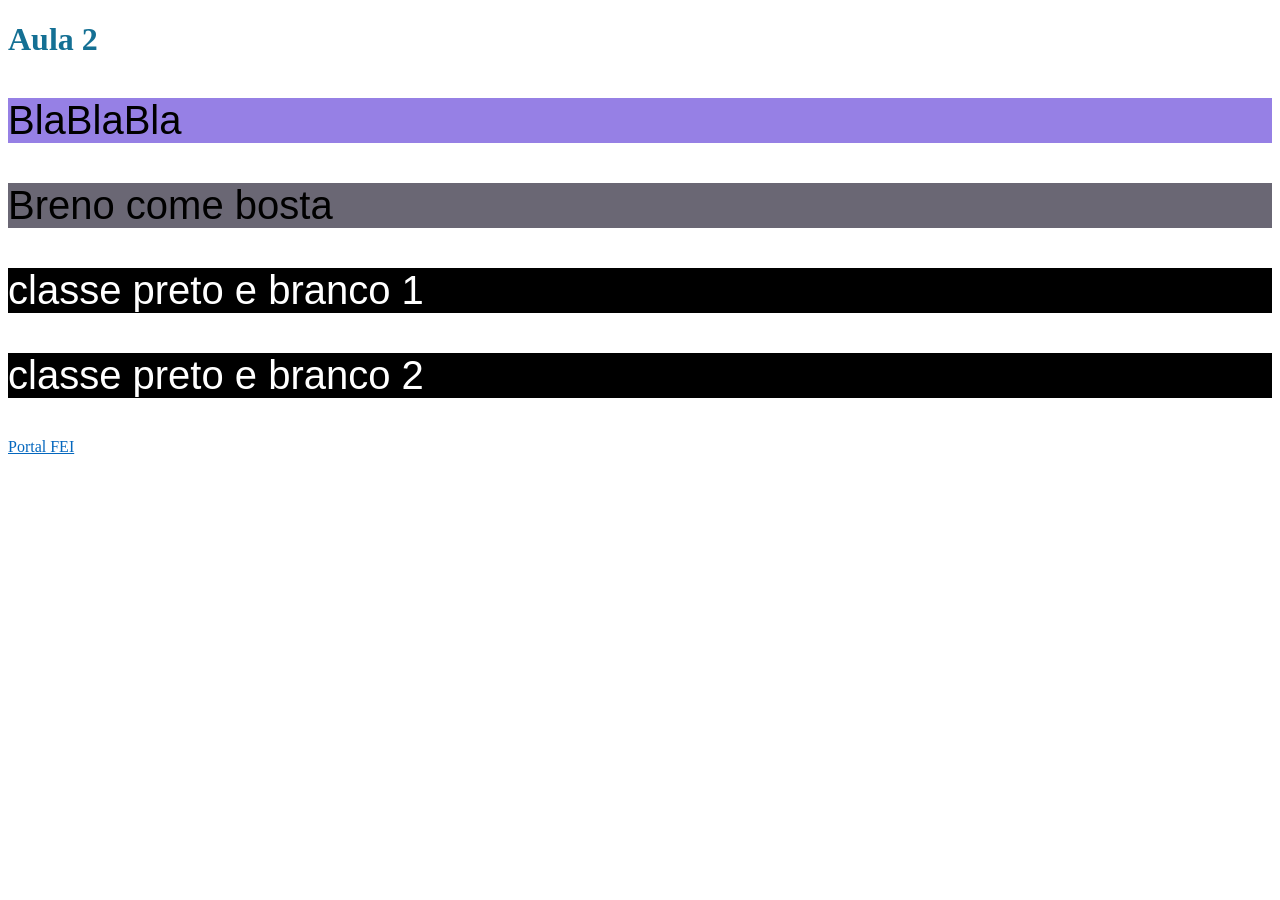
<file: index.html>
<!DOCTYPE html>
<html>
    <head>
        <title> Aula 2</title>
        <meta charset="utf-8">
        <!--
        <style>
            p{
                color:rgb(255, 255, 255);
                background-color:rgb(0, 0, 0)
            }
    </style>
!-->
    <link rel="stylesheet" href="style.css">
    </head> 
    
    <body>
        <h1 style="color:rgb(20, 112, 148)">Aula 2</h1>
        <p id="p1">BlaBlaBla</p>
        <p id="p2">Breno come bosta</p>

        <p class="pb">classe preto e branco 1</p>
        <p class="pb">classe preto e branco 2</p>

        <a href="http://moodle.fei.edu.br/"FEI>Portal FEI</a>

    </body>
</html>
</file>
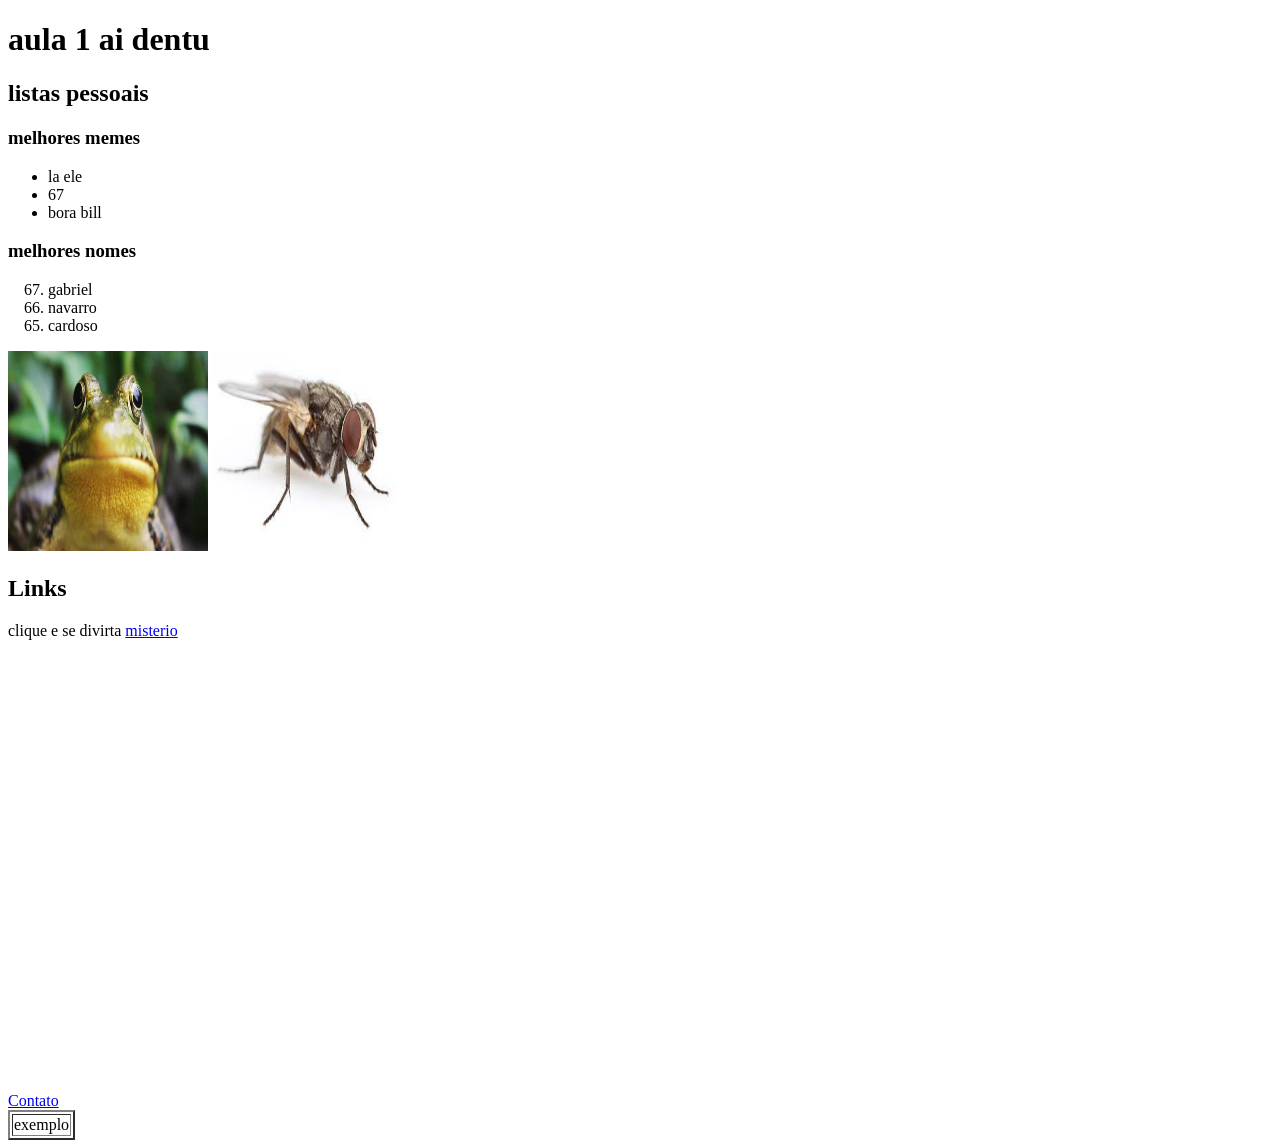
<file: Aula 1/Index.html>
<!DOCTYPE html> 
<html>
    <head>
        <title> Aula 1 </title>
        <meta charset="utf-8">
    </head>
    <body>
        <h1> aula 1 ai dentu</h1>

        <h2>listas pessoais</h2>

        <h3>melhores memes</h3>

        <ul>
            <li>la ele</li>
            <li>67</li>
            <li>bora bill</li>
        </ul>

        <h3>melhores nomes</h3>

        <ol start="67" reversed>
            <li>gabriel</li>
            <li>navarro</li>
            <li>cardoso</li>
        </ol>

        
        <img src="sapo-e-anfibio.jpg" alt="sapo" height="200" width="200">
        <img src="mosca.jfif" alt="mosca" height="200" width="200" >

        <h2>Links</h2>

        <p>clique e se divirta <a href="https://term.ooo/">misterio</a></p>

        <a href="contato.html">Contato</a>
        <iframe src="https://www.google.com/maps/embed?pb=!1m14!1m12!1m3!1d5434850.657812013!2d133.0262011656204!3d-27.39718834974542!2m3!1f0!2f0!3f0!3m2!1i1024!2i768!4f13.1!5e0!3m2!1spt-BR!2sbr!4v1770839024790!5m2!1spt-BR!2sbr" width="600" height="450" style="border:0;" allowfullscreen="" loading="lazy" referrerpolicy="no-referrer-when-downgrade"></iframe>

        <table border="2">
            <tr><td>exemplo</td></tr>
        </table>

    
    </body>
</html>
</file>
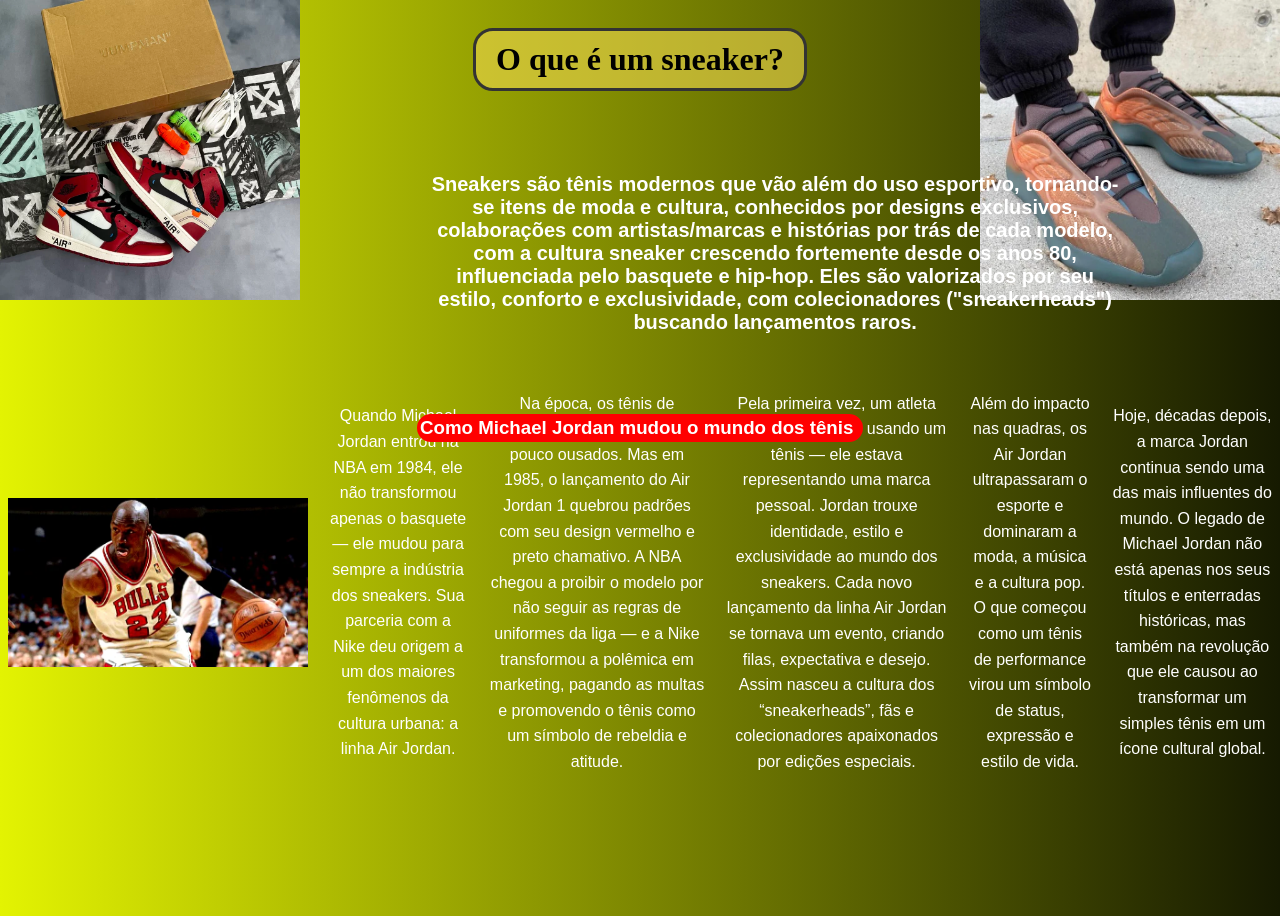
<file: Atividade_2.html>
<!DOCTYPE html>
<html>
    <head>
        <title>A História dos Sneakers</title>
        <meta charset="utf-8">
        <link rel="stylesheet" href="Atividade_2.css">
        <style>
            #imgj{
                position:absolute;
                top: 0%;
                left: 0%;
            }
            #imgy{
                position: absolute;
                top: 0%;
                right: 0%;
            }

           
                
    
        </style>
    </head>

    <body>
        <div class="p">
            <h1>O que é um sneaker?</h1>
        </div>
        <img  id="imgj" src="imgs/jordan.webp" alt="tenis" width="300px" height="300px">
    </body>
    <img  id="imgy" src="imgs/yeezy.webp" alt="tenis" width="300px" height="300px">
    <h2>Sneakers são tênis modernos que vão além do uso esportivo, tornando-se itens de moda e cultura, conhecidos por designs exclusivos, colaborações com artistas/marcas e histórias por trás de cada modelo, com a cultura sneaker crescendo fortemente desde os anos 80, influenciada pelo basquete e hip-hop. Eles são valorizados por seu estilo, conforto e exclusividade, com colecionadores ("sneakerheads") buscando lançamentos raros.  </h2>
    <h3>Como Michael Jordan mudou o mundo dos tênis</h3>
  <div class="jordan">
    <img src="imgs/michael_jordan.webp">
    <p>Quando Michael Jordan entrou na NBA em 1984, ele não transformou apenas o basquete — ele mudou para sempre a indústria dos sneakers. Sua parceria com a Nike deu origem a um dos maiores fenômenos da cultura urbana: a linha Air Jordan.</p>
    <p>Na época, os tênis de basquete eram simples e pouco ousados. Mas em 1985, o lançamento do Air Jordan 1 quebrou padrões com seu design vermelho e preto chamativo. A NBA chegou a proibir o modelo por não seguir as regras de uniformes da liga — e a Nike transformou a polêmica em marketing, pagando as multas e promovendo o tênis como um símbolo de rebeldia e atitude.</p>
    <p>Pela primeira vez, um atleta não estava apenas usando um tênis — ele estava representando uma marca pessoal. Jordan trouxe identidade, estilo e exclusividade ao mundo dos sneakers. Cada novo lançamento da linha Air Jordan se tornava um evento, criando filas, expectativa e desejo. Assim nasceu a cultura dos “sneakerheads”, fãs e colecionadores apaixonados por edições especiais.</p>
    <p>Além do impacto nas quadras, os Air Jordan ultrapassaram o esporte e dominaram a moda, a música e a cultura pop. O que começou como um tênis de performance virou um símbolo de status, expressão e estilo de vida.
    <p>Hoje, décadas depois, a marca Jordan continua sendo uma das mais influentes do mundo. O legado de Michael Jordan não está apenas nos seus títulos e enterradas históricas, mas também na revolução que ele causou ao transformar um simples tênis em um ícone cultural global.</p>
</div>
</html>
</file>
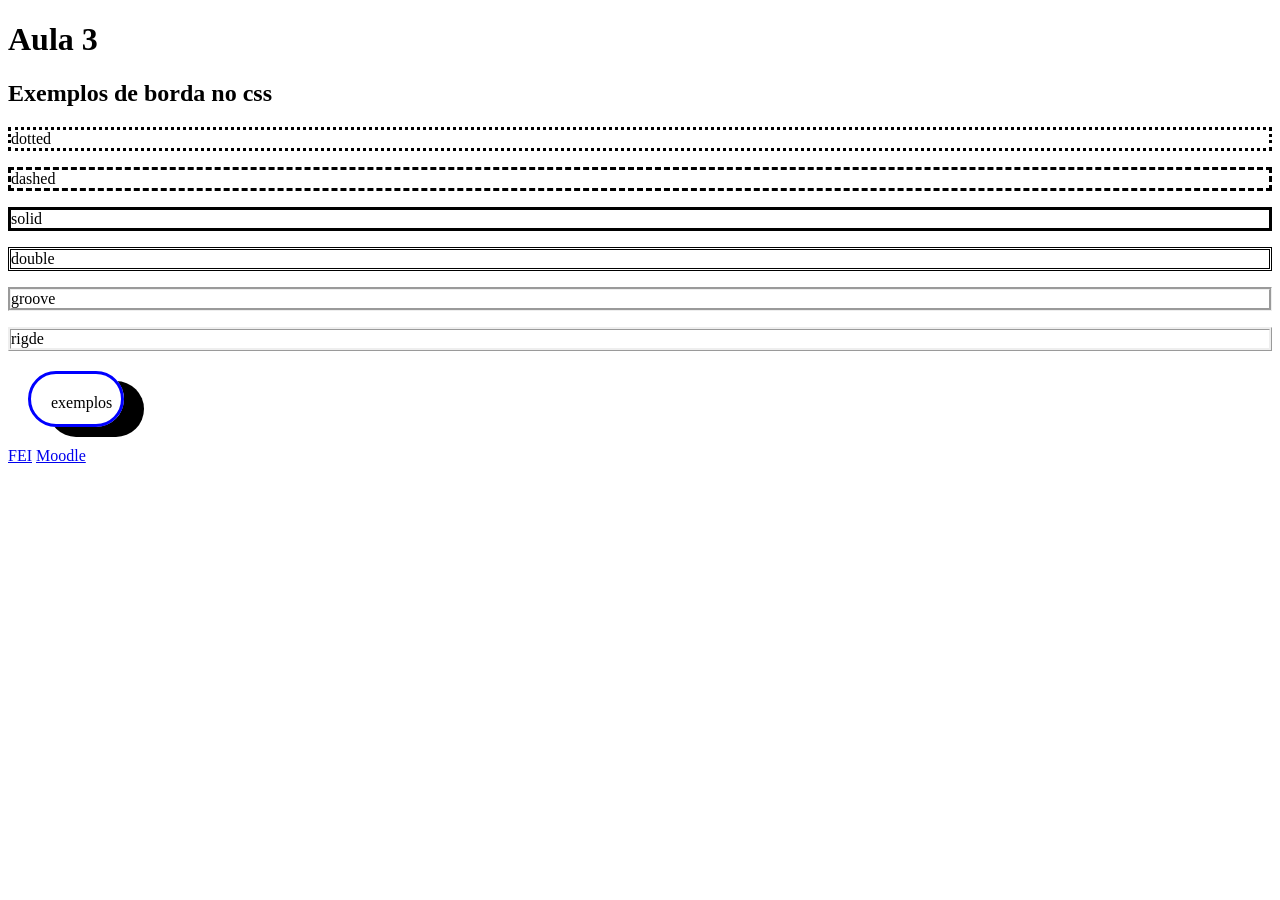
<file: Aula03_fullstack.html>
<!DOCTYPE html>
<html>
    <head>
        <title>Aula 3</title>    
        <meta charset="utf-8">
        <link rel="stylesheet" href="aula03_fullsatck.css">
    </head>
    <body>
        <h1>Aula 3</h1>

        <h2>Exemplos de borda no css</h2>
        <p id="do">dotted</p>
        <p id="da">dashed</p>
        <p id="so">solid</p>
        <p id="db">double</p>
        <p id="gr">groove</p>
        <p id="ri">rigde</p>

        <p id="ex">exemplos</p>
        <a href="https://portal.fei.edu.br/">FEI</a>
        <a href="https://moodle.com/pt-br/">Moodle</a>
    </body>
 </html>
</file>
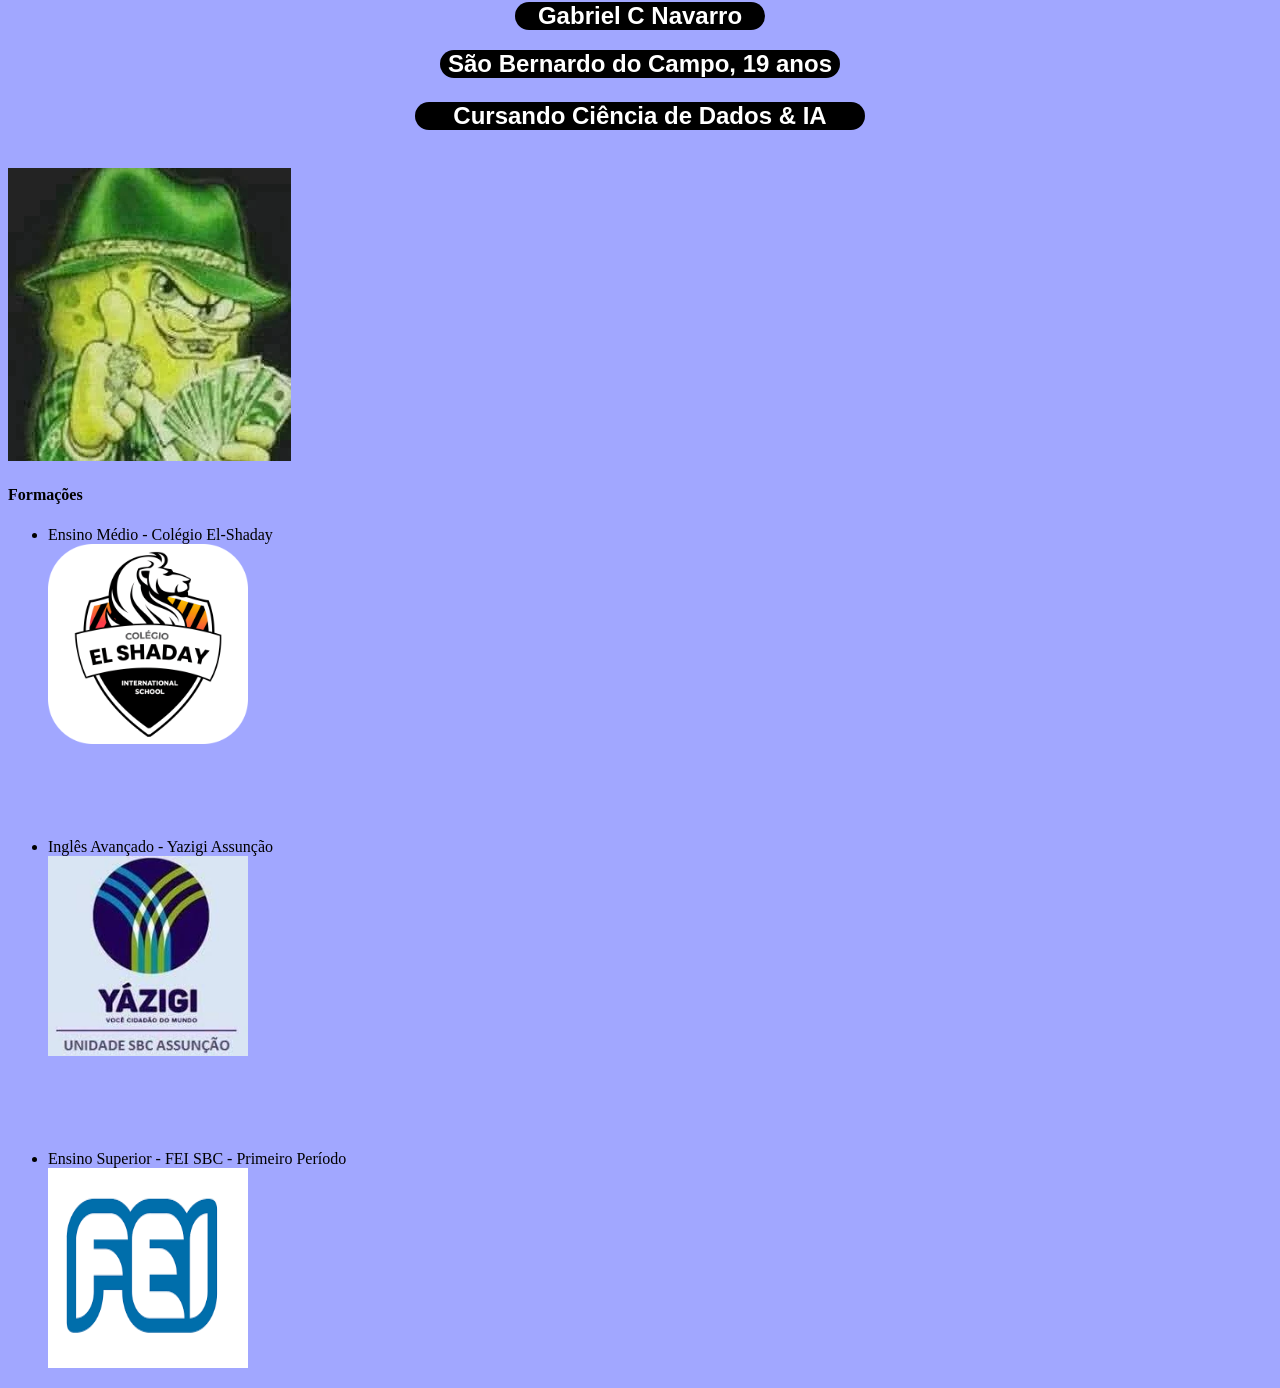
<file: portifolio.html>
<!DOCTYPE html> 
<html>
    <head>
        <title>Meu portifólio</title>
        <meta charset="utf-8">
        <link rel="stylesheet" href="portifolio.css">
    </head>
    <body>
        <div class="nome" >
            <h1 class="teste">Gabriel C Navarro</h1>
            <h2 class="teste2">São Bernardo do Campo, 19 anos</h2>
            <h3 class="teste3">Cursando Ciência de Dados & IA</h3>
        </div>
        <img class="img" src="imgs/bob.webp" alt="bob">
        <h4>Formações</h4>
        <ul>
            <li>Ensino Médio - Colégio El-Shaday</li>
            <img src="imgs/elshaday.png" alt="logo elshaday" height="200" width="200">
            <iframe src="https://www.google.com/maps/embed?pb=!1m18!1m12!1m3!1d1117.7321530728636!2d-46.57445959671341!3d-23.7274125344124!2m3!1f0!2f0!3f0!3m2!1i1024!2i768!4f13.1!3m3!1m2!1s0x94ce41987db0bf73%3A0x37dd9447a1a82a88!2sCol%C3%A9gio%20El-Shaday%20Fund%202!5e0!3m2!1spt-BR!2sbr!4v1772046199998!5m2!1spt-BR!2sbr" width="200" height="200" style="border:0;" allowfullscreen="" loading="lazy" referrerpolicy="no-referrer-when-downgrade"></iframe>
            <br>
            <br>
            <br>
            <br>
            <br>
            <br>
            <li>Inglês Avançado - Yazigi Assunção</li>
            <img src="imgs/yazigi.jfif" alt="logo yazigi" height="200" width="200">
            <iframe src="https://www.google.com/maps/embed?pb=!1m18!1m12!1m3!1d3652.7795587802884!2d-46.57885771322762!3d-23.719564912466822!2m3!1f0!2f0!3f0!3m2!1i1024!2i768!4f13.1!3m3!1m2!1s0x94ce415fd5c716c3%3A0x2d7186659ce042bf!2zWcOhemlnaSBBc3N1bsOnw6Nv!5e0!3m2!1spt-BR!2sbr!4v1772046309585!5m2!1spt-BR!2sbr" width="200" height="200" style="border:0;" allowfullscreen="" loading="lazy" referrerpolicy="no-referrer-when-downgrade"></iframe>
            <br>
            <br>
            <br>
            <br>
            <br>
            <br>
            <li> Ensino Superior - FEI SBC - Primeiro Período</li>
            <img src="imgs/fei.png" alt="logo fei" height="200" width="200">
            <iframe src="https://www.google.com/maps/embed?pb=!1m18!1m12!1m3!1d3652.6486945443503!2d-46.58197282378363!3d-23.72423626759788!2m3!1f0!2f0!3f0!3m2!1i1024!2i768!4f13.1!3m3!1m2!1s0x94ce4158ef9c7c05%3A0x776b798985695f52!2sFEI%20Campus%20S%C3%A3o%20Bernardo%20do%20Campo!5e0!3m2!1spt-BR!2sbr!4v1772046345408!5m2!1spt-BR!2sbr" width="200" height="200" style="border:0;" allowfullscreen="" loading="lazy" referrerpolicy="no-referrer-when-downgrade"></iframe>
        </ul>
    
    
    
    
    
    </body>



</html>
</file>
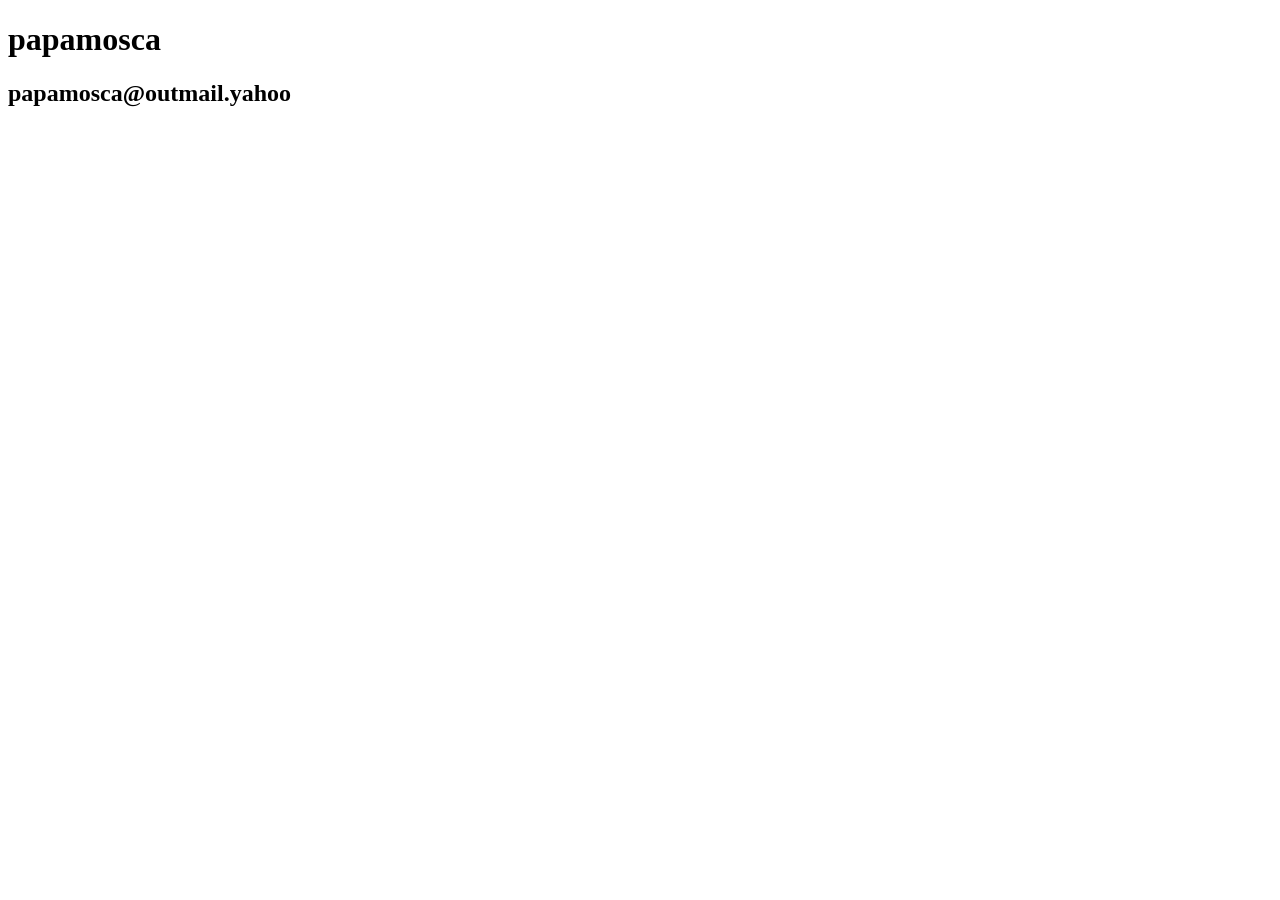
<file: Aula 1/contato.html>
<!DOCTYPE html>
<html>
    <head>
        <title>Contato</title>
        <meta charset="utf-8">
    </head>
    <body>
        <h1> papamosca</h1>
        <h2>papamosca@outmail.yahoo</h2>
    </body>
</html>
</file>
<file: style.css>
p{
    color:rgb(0, 0, 0);
    font-size: 30pt;
    font-family: Arial;
}

#p1{
    background-color:rgb(150, 128, 229);

}

#p2{
    background-color:rgb(106, 103, 116);

}

.pb{
    background-color: black;
    color:white;
}

a{
    color:rgb(4, 103, 190)

}

a:hover{
    color: rgb(173, 9, 9);
}
</file>
<file: Atividade_2.css>
body {
    text-align: center;
    height: 100vh;
    background-image: linear-gradient(to right, #e3f302, #161a01);
}

    

h1 {
    display: inline-block;   
    border: 3px solid #333;
    padding: 10px 20px;      
    background-color: #f3db5194; 
    border-radius: 20px; 
    width: fit-content;
    margin: 20px auto; 
}

h2 {
    font-size: 20px;
    text-align:center;
    font-family: Arial, Helvetica, sans-serif;
    width: 700px;
    color: rgb(255, 255, 255);
    
    border-radius: 15px;
    position: relative;
    top :5%;
    left: 33%;
}

h3 {
    font-family:Arial, Helvetica, sans-serif;
    text-align: right;
    position: relative;
    border: solid red;
    width: 440px;
    display: inline-flex;
    border-radius: 100px;
    background-color: red;
    color: white;
    top:90px
}
 p {
    max-width: 800px;
    margin: 20px auto;
    text-align: center;
    line-height: 1.6;
    font-family: Arial, Helvetica, sans-serif;
    color:white;
}

.jordan {
    display: flex;    
    align-items: center;
    gap: 20px;
}

.jordan img {
    width: 300px;
}

.jordan p {
    max-width: 600px;
}
</file>
<file: aula03_fullsatck.css>
#do {border-style: dotted;}
#da {border-style: dashed}
#so {border-style: solid;}
#db {border-style: double;}
#gr {border-style: groove;}
#ri {border-style: ridge;}

#ex{
font-size: 16px;
width: 50px;
height: 10px;
margin: 20px;
border-radius: 100px;
padding: 20px;
border: solid blue;
box-shadow: 20px 10px black;
}

p{display: block}
a{display: inline;}
</file>
<file: portifolio.css>
.nome{
    color: white;
    background-size: 100px;
    font-family: Arial, Helvetica, sans-serif;
    text-align: center;
}

p{
    font-size: 100px;
    color: black;
    background-color: white;
}
body{
    background-color: rgb(161, 167, 255);
}

.teste {
    position: relative; 
    width: 250px;
    top: 0%; 
    left: 50%; 
    transform: translate(-50%, -50%);
    font-size: 24px;
    font-weight: bold;
    background-color: rgba(0, 0, 0); 
    padding: 0px;
    border-radius: 200px;
}

.teste2 {
    position: relative; 
    width: 400px;
    top: 2%; 
    left: 50%; 
    transform: translate(-50%, -50%);
    font-size: 24px;
    font-weight: bold;
    background-color: rgba(0, 0, 0); 
    padding: 0px;
    border-radius: 200px;
}

.teste3 {
    position :relative; 
    width: 450px;
    top: 10%; 
    left: 50%; 
    transform: translate(-50%, -50%);
    font-size: 24px;
    font-weight: bold;
    background-color: rgba(0, 0, 0); 
    padding: 0px;
    border-radius: 200px;
}

.img {
   img {
  display: block;
  margin-left: auto;
  margin-right: auto;
  width: 50%;
}

}
</file>
